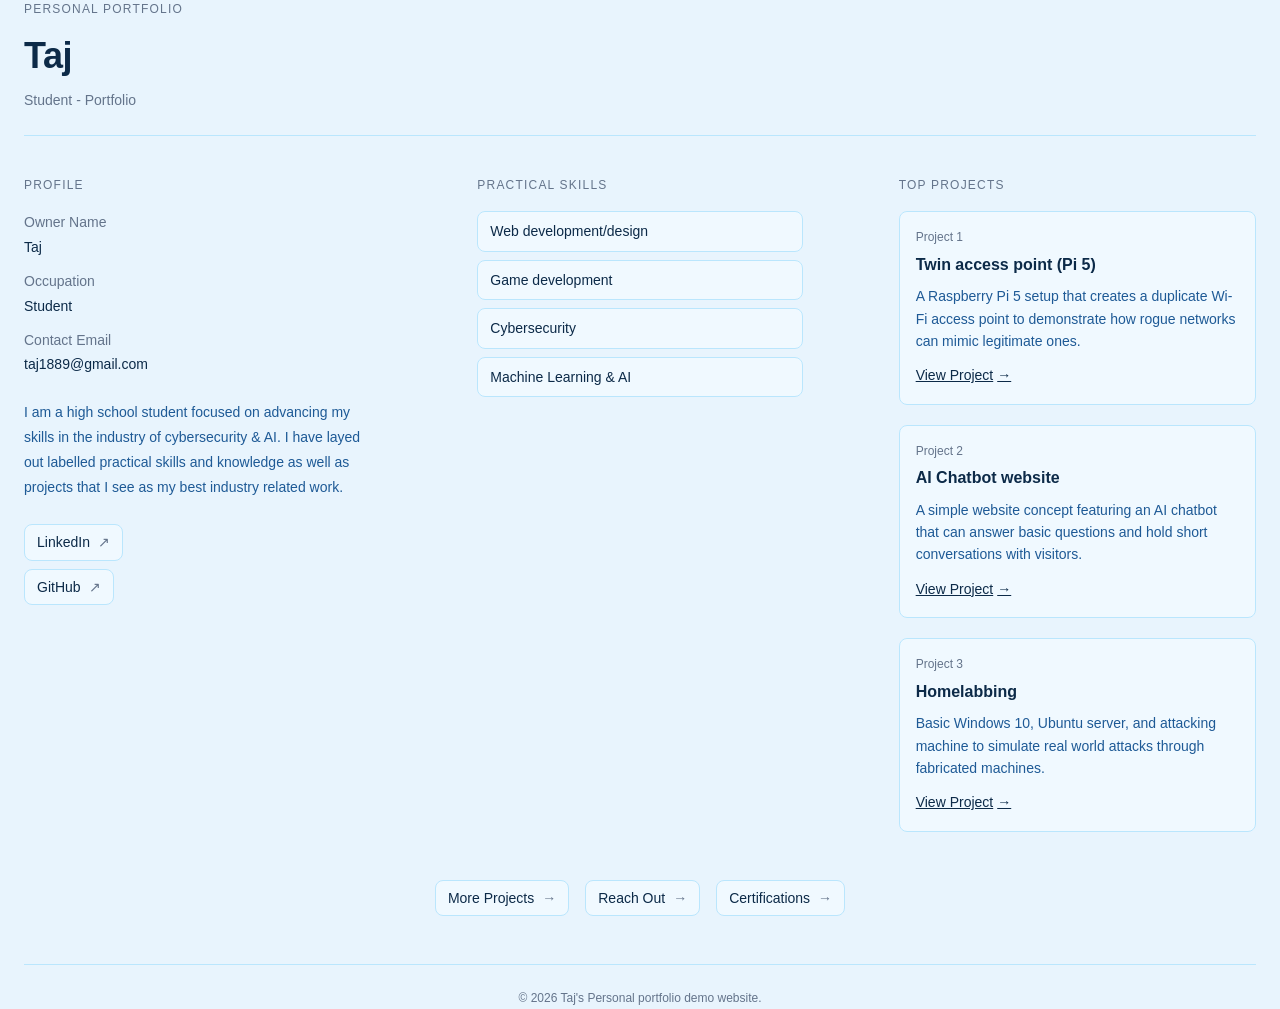
<file: index.html>
<!DOCTYPE html>
<html lang="en">
<head>
    <meta charset="UTF-8">
    <meta name="viewport" content="width=device-width, initial-scale=1.0">
    <meta name="description" content="Portfolio of Taj, a student focused on cybersecurity and web development.">
    <meta property="og:title" content="Taj — Portfolio">
    <meta property="og:description" content="Portfolio showcasing skills and projects in cybersecurity, web development, and homelabbing.">
    <meta property="og:type" content="website">
    <meta name="twitter:card" content="summary">
    <title>Taj's Portfolio</title>
    <link rel="stylesheet" href="styles.css">
</head>
<body>
    <main class="container">
        <header class="header">
            <p class="header-label">Personal Portfolio</p>
            <h1 class="header-title">Taj</h1>
            <p class="header-subtitle">Student - Portfolio</p>
        </header>

        <div class="content-grid">
            <!-- Profile Section -->
            <section class="profile-section">
                <h2 class="section-title">Profile</h2>
                <dl class="profile-list">
                    <div class="profile-item">
                        <dt class="profile-label">Owner Name</dt>
                        <dd class="profile-value">Taj</dd>
                    </div>
                    <div class="profile-item">
                        <dt class="profile-label">Occupation</dt>
                        <dd class="profile-value">Student</dd>
                    </div>
                    <div class="profile-item">
                        <dt class="profile-label">Contact Email</dt>
                        <dd class="profile-value">
                            <a href="mailto:taj1889@gmail.com" class="link">taj1889@gmail.com</a>
                        </dd>
                    </div>
                   
                </dl>

                <p class="profile-bio">
                    I am a high school student focused on advancing my skills in the industry of cybersecurity & AI. I have layed out labelled practical skills and knowledge as well as projects that I see as my best industry related work.
                </p>

                <ul class="link-list">
                    <li><a href="https://google.com" target="_blank" rel="noopener noreferrer" class="link-button">LinkedIn <span class="arrow">↗</span></a></li>
                    <li><a href="https://github.com/Cr0wner" target="_blank" rel="noopener noreferrer" class="link-button">GitHub <span class="arrow">↗</span></a></li>
                </ul>
            </section>

            <!-- Skills Section -->
            <section class="skills-section">
                <h2 class="section-title">Practical Skills</h2>
                <ul class="skills-list">
                    <li class="skill-tag">Web development/design</li>
                    <li class="skill-tag">Game development</li>
                    <li class="skill-tag">Cybersecurity</li>
                    <li class="skill-tag">Machine Learning & AI</li>
                </ul>
            </section>

            <!-- Projects Section -->
            <section class="projects-section">
                <h2 class="section-title">Top Projects</h2>
                <ol class="projects-list">
                    <li class="project-card">
                        <p class="project-number">Project 1</p>
                        <h3 class="project-title">Twin access point (Pi 5)</h3>
                        <p class="project-description">
                            A Raspberry Pi 5 setup that creates a duplicate Wi-Fi access point to demonstrate how rogue networks can mimic legitimate ones.
                        </p>
                        <a href="https://google.com" target="_blank" rel="noopener noreferrer" class="project-link">
                            View Project <span class="arrow-right">→</span>
                        </a>
                    </li>
                    <li class="project-card">
                        <p class="project-number">Project 2</p>
                        <h3 class="project-title">AI Chatbot website</h3>
                        <p class="project-description">
                            A simple website concept featuring an AI chatbot that can answer basic questions and hold short conversations with visitors.
                        </p>
                        <a href="https://google.com" target="_blank" rel="noopener noreferrer" class="project-link">
                            View Project <span class="arrow-right">→</span>
                        </a>
                    </li>
                    <li class="project-card">
                        <p class="project-number">Project 3</p>
                        <h3 class="project-title">Homelabbing</h3>
                        <p class="project-description">
                            Basic Windows 10, Ubuntu server, and attacking machine to simulate real world attacks through fabricated machines.
                        </p>
                        <a href="https://google.com" target="_blank" rel="noopener noreferrer" class="project-link">
                            View Project <span class="arrow-right">→</span>
                        </a>
                    </li>
                </ol>
            </section>
        </div>

        <div style="margin-top: 3rem; display: flex; gap: 1rem; justify-content: center; flex-wrap: wrap; animation: fadeInUp 0.8s ease-out 0.35s backwards;">
            <a href="more-projects.html" class="link-button" style="display: inline-flex;">More Projects <span class="arrow">→</span></a>
            <a href="reach-out.html" class="link-button" style="display: inline-flex;">Reach Out <span class="arrow">→</span></a>
            <a href="certifications.html" class="link-button" style="display: inline-flex;">Certifications <span class="arrow">→</span></a>
        </div>

        <footer class="footer">
            © 2026 Taj's Personal portfolio demo website.
        </footer>
    </main>

    <script src="script.js"></script>
</body>
</html>
</file>
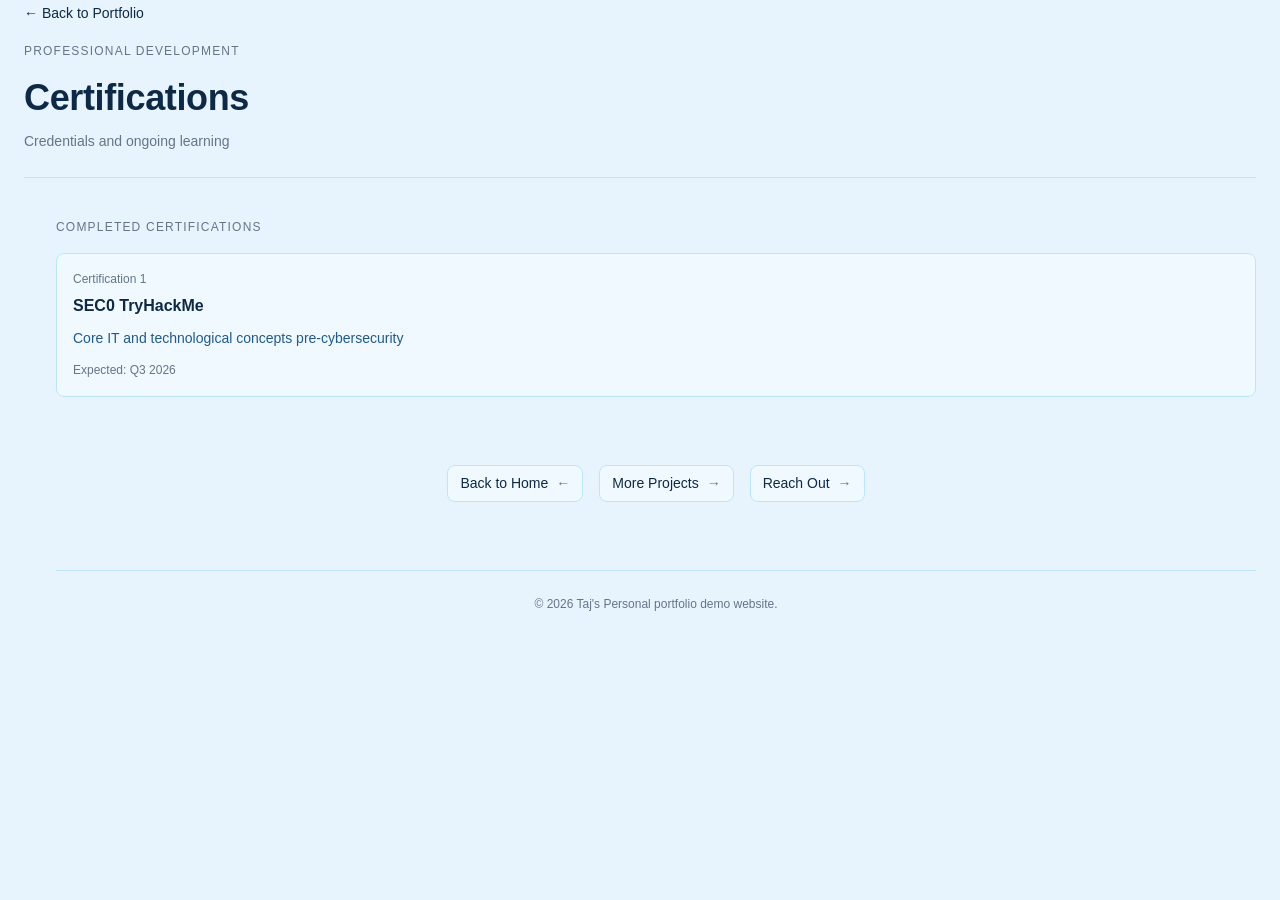
<file: certifications.html>
<!DOCTYPE html>
<html lang="en">
<head>
    <meta charset="UTF-8">
    <meta name="viewport" content="width=device-width, initial-scale=1.0">
    <meta name="description" content="Certifications and qualifications from John's professional development.">
    <meta property="og:title" content="Taj — Certifications">
    <meta property="og:description" content="Professional certifications and qualifications in cybersecurity and technology.">
    <meta property="og:type" content="website">
    <meta name="twitter:card" content="summary">
    <title>Certifications — Taj's Portfolio</title>
    <link rel="stylesheet" href="styles.css">
</head>
<body>
    <main class="container">
        <header class="header">
            <a href="index.html" style="text-decoration: none; color: var(--text-primary); display: inline-block; margin-bottom: 1rem;">
                <span style="font-size: 0.875rem;">← Back to Portfolio</span>
            </a>
            <p class="header-label">Professional Development</p>
            <h1 class="header-title">Certifications</h1>
            <p class="header-subtitle">Credentials and ongoing learning</p>
        </header>

        <div class="content-grid" style="grid-template-columns: 1fr;">
            <section class="projects-section" style="animation: fadeInUp 0.7s ease-out 0.1s backwards;">
                <h2 class="section-title">Completed Certifications</h2>
                <ol class="projects-list">
                    <li class="project-card">
                        <p class="project-number">Certification 1</p>
                        <h3 class="project-title">SEC0 TryHackMe</h3>
                        <p class="project-description">
                            Core IT and technological concepts pre-cybersecurity
                        </p>
                        <p style="margin-top: 0.75rem; font-size: 0.75rem; color: var(--text-muted);">Expected: Q3 2026</p>
                    </li>
                           <div style="margin-top: 3rem; text-align: center; display: flex; gap: 1rem; justify-content: center; flex-wrap: wrap;">
            <a href="index.html" class="link-button" style="display: inline-flex;">Back to Home <span class="arrow">←</span></a>
            <a href="more-projects.html" class="link-button" style="display: inline-flex;">More Projects <span class="arrow">→</span></a>
            <a href="reach-out.html" class="link-button" style="display: inline-flex;">Reach Out <span class="arrow">→</span></a>
        </div>

        <footer class="footer">
            © 2026 Taj's Personal portfolio demo website.
        </footer>
    </main>

    <script src="script.js"></script>
</body>
</html>
</file>
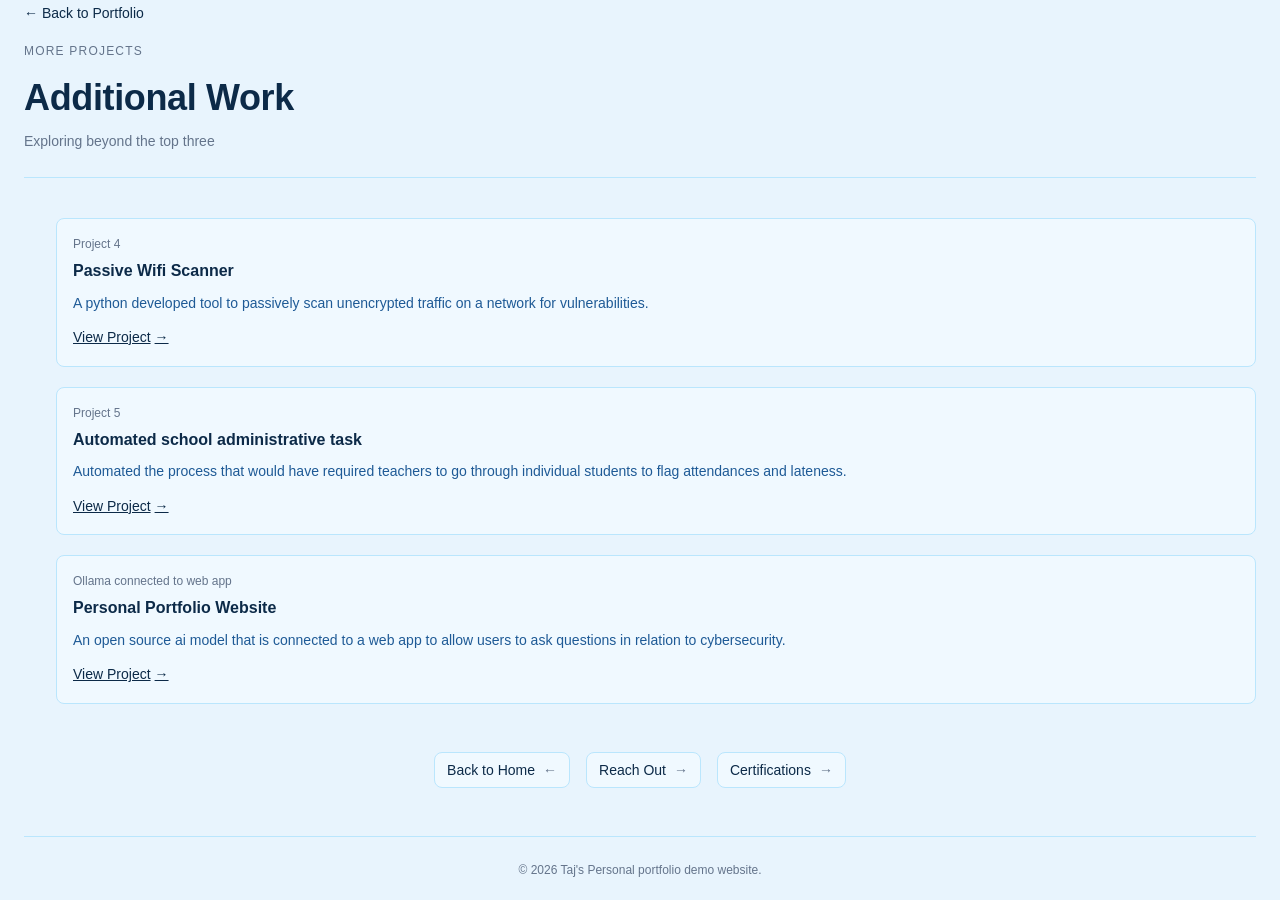
<file: more-projects.html>
<!DOCTYPE html>
<html lang="en">
<head>
    <meta charset="UTF-8">
    <meta name="viewport" content="width=device-width, initial-scale=1.0">
    <meta name="description" content="More projects from Taj's portfolio.">
    <meta property="og:title" content="Taj — More Projects">
    <meta property="og:description" content="Additional projects showcasing skills and expertise.">
    <meta property="og:type" content="website">
    <meta name="twitter:card" content="summary">
    <title>More Projects — Taj's Portfolio</title>
    <link rel="stylesheet" href="styles.css">
</head>
<body>
    <main class="container">
        <header class="header">
            <a href="index.html" style="text-decoration: none; color: var(--text-primary); display: inline-block; margin-bottom: 1rem;">
                <span style="font-size: 0.875rem;">← Back to Portfolio</span>
            </a>
            <p class="header-label">More Projects</p>
            <h1 class="header-title">Additional Work</h1>
            <p class="header-subtitle">Exploring beyond the top three</p>
        </header>

        <div class="content-grid" style="grid-template-columns: 1fr;">
            <section class="projects-section" style="animation: fadeInUp 0.7s ease-out 0.1s backwards;">
                <ol class="projects-list">
                    <li class="project-card">
                        <p class="project-number">Project 4</p>
                        <h3 class="project-title">Passive Wifi Scanner</h3>
                        <p class="project-description">
                            A python developed tool to passively scan unencrypted traffic on a network for vulnerabilities.
                        </p>
                        <a href="https://google.com" target="_blank" rel="noopener noreferrer" class="project-link">
                            View Project <span class="arrow-right">→</span>
                        </a>
                    </li>
                    <li class="project-card">
                        <p class="project-number">Project 5</p>
                        <h3 class="project-title">Automated school administrative task</h3>
                        <p class="project-description">
                           Automated the process that would have required teachers to go through individual students to flag attendances and lateness.
                        </p>
                        <a href="https://google.com" target="_blank" rel="noopener noreferrer" class="project-link">
                            View Project <span class="arrow-right">→</span>
                        </a>
                    </li>
                    <li class="project-card">
                        <p class="project-number">Ollama connected to web app</p>
                        <h3 class="project-title">Personal Portfolio Website</h3>
                        <p class="project-description">
                           An open source ai model that is connected to a web app to allow users to ask questions in relation to cybersecurity.
                        </p>
                        <a href="index.html" target="_blank" rel="noopener noreferrer" class="project-link">
                            View Project <span class="arrow-right">→</span>
                        </a>
                    
                </ol>
            </section>
        </div>

        <div style="margin-top: 3rem; text-align: center; display: flex; gap: 1rem; justify-content: center; flex-wrap: wrap;">
            <a href="index.html" class="link-button" style="display: inline-flex;">Back to Home <span class="arrow">←</span></a>
            <a href="reach-out.html" class="link-button" style="display: inline-flex;">Reach Out <span class="arrow">→</span></a>
            <a href="certifications.html" class="link-button" style="display: inline-flex;">Certifications <span class="arrow">→</span></a>
        </div>

        <footer class="footer">
            © 2026 Taj's Personal portfolio demo website.
        </footer>
    </main>

    <script src="script.js"></script>
</body>
</html>
</file>
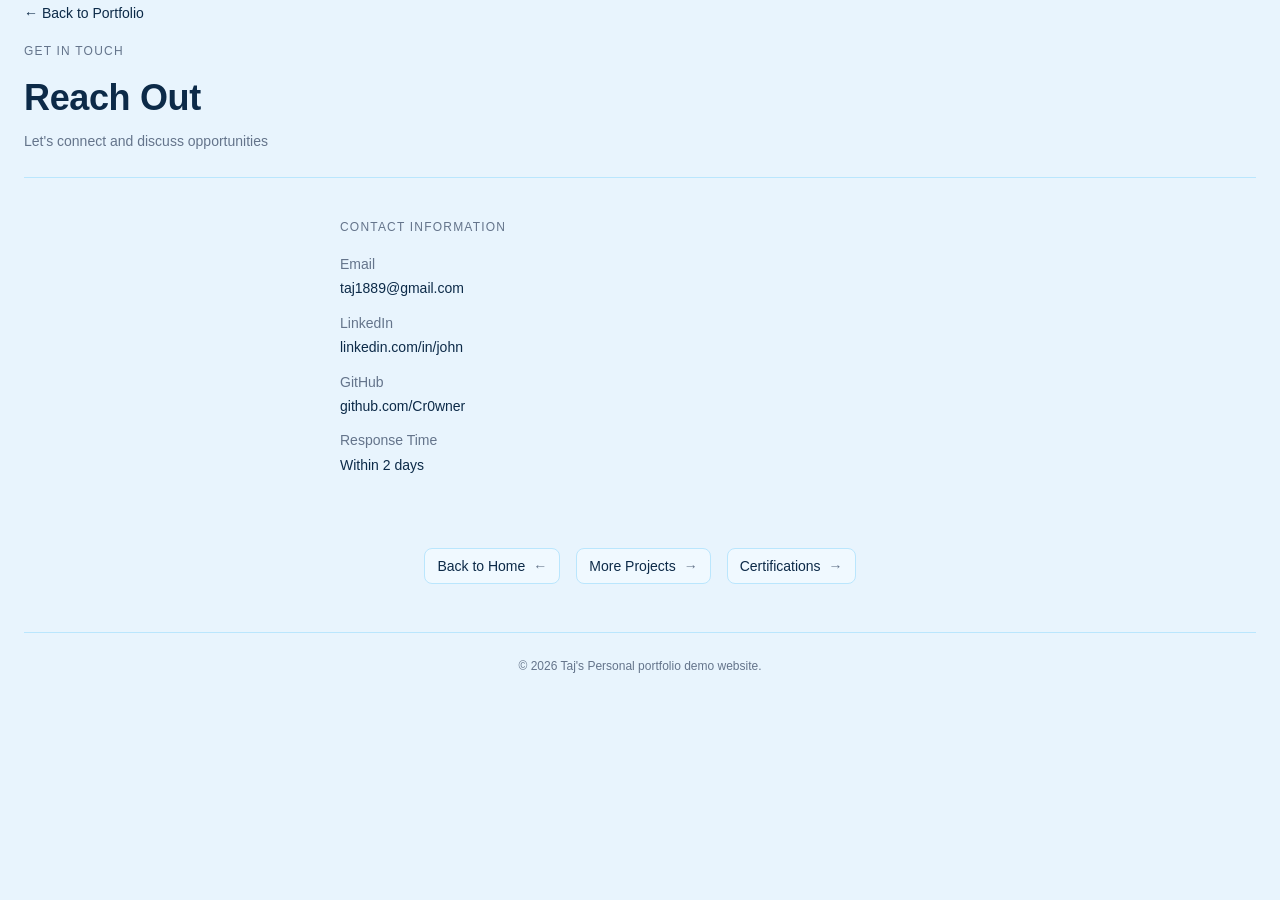
<file: reach-out.html>
<!DOCTYPE html>
<html lang="en">
<head>
    <meta charset="UTF-8">
    <meta name="viewport" content="width=device-width, initial-scale=1.0">
    <meta name="description" content="Contact Taj for opportunities and inquiries.">
    <meta property="og:title" content="Taj — Reach Out">
    <meta property="og:description" content="Get in touch with Taj to discuss projects and opportunities.">
    <meta property="og:type" content="website">
    <meta name="twitter:card" content="summary">
    <title>Reach Out — Taj's Portfolio</title>
    <link rel="stylesheet" href="styles.css">
</head>
<body>
    <main class="container">
        <header class="header">
            <a href="index.html" style="text-decoration: none; color: var(--text-primary); display: inline-block; margin-bottom: 1rem;">
                <span style="font-size: 0.875rem;">← Back to Portfolio</span>
            </a>
            <p class="header-label">Get In Touch</p>
            <h1 class="header-title">Reach Out</h1>
            <p class="header-subtitle">Let's connect and discuss opportunities</p>
        </header>

        <div class="content-grid" style="grid-template-columns: 1fr; max-width: 600px; margin: 0 auto;">
            <section class="profile-section" style="border: none; padding: 0; animation: fadeInUp 0.7s ease-out 0.1s backwards;">
                <h2 class="section-title">Contact Information</h2>
                <dl class="profile-list">
                    <div class="profile-item">
                        <dt class="profile-label">Email</dt>
                        <dd class="profile-value">
                            <a href="mailto:taj1889@gmail.com" class="link">taj1889@gmail.com</a>
                        </dd>
                    </div>
                    <div class="profile-item">
                        <dt class="profile-label">LinkedIn</dt>
                        <dd class="profile-value">
                            <a href="https://linkedin.com" target="_blank" rel="noopener noreferrer" class="link">linkedin.com/in/john</a>
                        </dd>
                    </div>
                    <div class="profile-item">
                        <dt class="profile-label">GitHub</dt>
                        <dd class="profile-value">
                            <a href="https://github.com/Cr0wner" target="_blank" rel="noopener noreferrer" class="link">github.com/Cr0wner</a>
                        </dd>
                    </div>
                    <div class="profile-item">
                        <dt class="profile-label">Response Time</dt>
                        <dd class="profile-value">Within 2 days</dd>
                    </div>
                </dl>

            </section>
        </div>

        <div style="margin-top: 3rem; text-align: center; display: flex; gap: 1rem; justify-content: center; flex-wrap: wrap;">
            <a href="index.html" class="link-button" style="display: inline-flex;">Back to Home <span class="arrow">←</span></a>
            <a href="more-projects.html" class="link-button" style="display: inline-flex;">More Projects <span class="arrow">→</span></a>
            <a href="certifications.html" class="link-button" style="display: inline-flex;">Certifications <span class="arrow">→</span></a>
        </div>

        <footer class="footer">
            © 2026 Taj's Personal portfolio demo website.
        </footer>
    </main>

    <script src="script.js"></script>
</body>
</html>
</file>
<file: styles.css>
/* ===========================
   VARIABLES & TYPOGRAPHY
   =========================== */

:root {
    --bg-main: #e8f4fd;
    --bg-card: #f0f9ff;
    --bg-accent: #dbeafe;
    --text-primary: #0c2a48;
    --text-secondary: #1e5a96;
    --text-muted: #64748b;
    --border-color: #bae6fd;
    --primary-blue: #0284c7;
    --primary-blue-light: #e0f2fe;
    --primary-blue-hover: #0369a1;
    --destructive-red: #dc2626;
    --shadow-sm: 0 1px 2px rgba(2, 132, 199, 0.05);
    --shadow-md: 0 4px 6px rgba(2, 132, 199, 0.1);
    --shadow-lg: 0 10px 15px rgba(2, 132, 199, 0.15);
    
    --radius: 0.5rem;
    --radius-sm: 0.375rem;
    --radius-md: 0.375rem;
    --radius-lg: 0.5rem;
    
    font-family: -apple-system, BlinkMacSystemFont, "Segoe UI", "Roboto", "Oxygen", "Ubuntu", "Cantarell", "Fira Sans", "Droid Sans", "Helvetica Neue", sans-serif;
    font-size: 16px;
    line-height: 1.6;
}

/* ===========================
   RESET & GLOBAL STYLES
   =========================== */

* {
    margin: 0;
    padding: 0;
    box-sizing: border-box;
    
}

html {
    scroll-behavior: smooth;
    
}

body {
    background-color: var(--bg-main);
    color: var(--text-primary);
    font-family: inherit;
    font-size: inherit;
    line-height: inherit;
    animation: pageLoadFade 0.8s ease-out;
}

/* ===========================
   LAYOUT
   =========================== */

.container {
    margin: 0 auto;
    max-width: 1440px;
    padding: 0 1.5rem;
}

main {
    padding: 3rem 0;
}

@media (min-width: 768px) {
    main {
        padding: 4rem 0;
    }
}

/* ===========================
   HEADER
   =========================== */

.header {
    margin-bottom: 2.5rem;
    padding-bottom: 1.5rem;
    border-bottom: 1px solid var(--border-color);
    animation: fadeInUp 0.6s ease-out;
}

.header-label {
    font-size: 0.75rem;
    font-weight: 500;
    letter-spacing: 0.1em;
    text-transform: uppercase;
    color: var(--text-muted);
    margin-bottom: 0.5rem;
}

.header-title {
    font-size: 1.875rem;
    font-weight: 600;
    letter-spacing: -0.01em;
    margin-top: 0.5rem;
    color: var(--text-primary);
}

@media (min-width: 768px) {
    .header-title {
        font-size: 2.25rem;
    }
}

.header-subtitle {
    font-size: 0.875rem;
    color: var(--text-muted);
    margin-top: 0.25rem;
}

/* ===========================
   CONTENT GRID
   =========================== */

.content-grid {
    display: grid;
    grid-template-columns: 1fr;
    gap: 0;
    margin-bottom: 3rem;
}

@media (min-width: 768px) {
    .content-grid {
        grid-template-columns: 1fr 1fr 1fr;
        column-gap: 2rem;
        row-gap: 0;
    }
}

/* ===========================
   SECTIONS
   =========================== */

.section-title {
    font-size: 0.75rem;
    font-weight: 500;
    letter-spacing: 0.1em;
    text-transform: uppercase;
    color: var(--text-muted);
    margin-bottom: 1rem;
}

.profile-section {
    padding-bottom: 2.5rem;
    border-bottom: 1px solid var(--border-color);
    animation: fadeInUp 0.7s ease-out 0.1s backwards;
}

@media (min-width: 768px) {
    .profile-section {
        padding-right: 2rem;
        padding-bottom: 0;
        border-bottom: none;
    }
}

.skills-section {
    padding-top: 2.5rem;
    padding-bottom: 2.5rem;
    border-top: 1px solid var(--border-color);
    border-bottom: 1px solid var(--border-color);
    animation: fadeInUp 0.7s ease-out 0.2s backwards;
}

@media (min-width: 768px) {
    .skills-section {
        padding: 0 2rem;
        border-top: none;
        border-bottom: none;
    }
}

.projects-section {
    padding-top: 2.5rem;
    border-top: 1px solid var(--border-color);
    animation: fadeInUp 0.7s ease-out 0.3s backwards;
}

@media (min-width: 768px) {
    .projects-section {
        padding-left: 2rem;
        padding-top: 0;
        border-top: none;
    }
}

/* ===========================
   PROFILE SECTION STYLES
   =========================== */

.profile-list {
    display: grid;
    gap: 0.75rem;
    font-size: 0.875rem;
    margin-bottom: 1.5rem;
}

.profile-item {
    display: grid;
}

.profile-label {
    color: var(--text-muted);
    font-weight: 400;
}

.profile-value {
    font-weight: 500;
    color: var(--text-primary);
    margin-top: 0.125rem;
}

.profile-bio {
    font-size: 0.875rem;
    line-height: 1.8;
    color: var(--text-secondary);
    margin: 1.5rem 0;
}

.link-list {
    list-style: none;
    display: flex;
    flex-direction: column;
    gap: 0.5rem;
    margin-top: 1.5rem;
}

.link-button {
    display: inline-flex;
    align-items: center;
    gap: 0.5rem;
    border: 1px solid var(--border-color);
    background-color: var(--bg-card);
    padding: 0.375rem 0.75rem;
    border-radius: var(--radius);
    font-size: 0.875rem;
    font-weight: 500;
    color: var(--text-primary);
    text-decoration: none;
    transition: all 0.2s ease;
}

.link-button:hover {
    border-color: var(--primary-blue);
    background-color: var(--primary-blue-light);
    box-shadow: 0 4px 12px rgba(2, 132, 199, 0.25);
    transform: translateY(-2px);
    color: var(--primary-blue);
}

.link-button .arrow {
    color: var(--text-muted);
    transition: transform 0.2s ease, color 0.2s ease;
}

.link-button:hover .arrow {
    color: var(--primary-blue);
    transform: translate(2px, -2px);
}

/* ===========================
   SKILLS SECTION STYLES
   =========================== */

.skills-list {
    list-style: none;
    display: grid;
    gap: 0.5rem;
}

.skill-tag {
    border: 1px solid var(--border-color);
    background-color: var(--bg-card);
    border-radius: var(--radius);
    padding: 0.5rem 0.75rem;
    font-size: 0.875rem;
    color: var(--text-primary);
    cursor: default;
    transition: all 0.2s ease;
    animation: fadeInUp 0.3s ease forwards;
    opacity: 0;
}

@keyframes fadeInUp {
    from {
        opacity: 0;
        transform: translateY(4px);
    }
    to {
        opacity: 1;
        transform: translateY(0);
    }
}

.skill-tag:nth-child(1) { animation-delay: 0ms; }
.skill-tag:nth-child(2) { animation-delay: 40ms; }
.skill-tag:nth-child(3) { animation-delay: 80ms; }
.skill-tag:nth-child(4) { animation-delay: 120ms; }
.skill-tag:nth-child(5) { animation-delay: 160ms; }
.skill-tag:nth-child(6) { animation-delay: 200ms; }
.skill-tag:nth-child(7) { animation-delay: 240ms; }
.skill-tag:nth-child(8) { animation-delay: 280ms; }
.skill-tag:nth-child(9) { animation-delay: 320ms; }
.skill-tag:nth-child(10) { animation-delay: 360ms; }
.skill-tag:nth-child(11) { animation-delay: 400ms; }
.skill-tag:nth-child(12) { animation-delay: 440ms; }

.skill-tag:hover {
    border-color: var(--primary-blue);
    background-color: var(--primary-blue-light);
    box-shadow: 0 4px 12px rgba(2, 132, 199, 0.15);
    transform: translateY(-2px);
    color: var(--primary-blue-hover);
}

/* ===========================
   PROJECTS SECTION STYLES
   =========================== */

.projects-list {
    list-style: none;
    display: grid;
    gap: 1.25rem;
}

.project-card {
    position: relative;
    overflow: hidden;
    border: 1px solid var(--border-color);
    background-color: var(--bg-card);
    border-radius: var(--radius);
    padding: 1rem;
    transition: all 0.3s ease;
    animation: fadeInUp 0.5s ease forwards;
    opacity: 0;
}

.project-card:nth-child(1) { animation-delay: 0ms; }
.project-card:nth-child(2) { animation-delay: 120ms; }
.project-card:nth-child(3) { animation-delay: 240ms; }

.project-card::before {
    content: '';
    position: absolute;
    left: 0;
    top: 0;
    width: 4px;
    height: 100%;
    background-color: var(--primary-blue);
    transform: scaleY(0);
    transform-origin: top;
    transition: transform 0.3s ease;
}

.project-card::after {
    content: '';
    position: absolute;
    inset: 0;
    background: linear-gradient(to right, transparent, rgba(2, 132, 199, 0.08), transparent);
    transform: translateX(-100%);
    transition: transform 0.7s ease;
    pointer-events: none;
}

.project-card:hover::before {
    transform: scaleY(1);
}

.project-card:hover::after {
    transform: translateX(100%);
}

.project-card:hover {
    border-color: var(--primary-blue);
    background-color: var(--primary-blue-light);
    transform: translateY(-4px) scale(1.02);
    box-shadow: 0 8px 16px rgba(2, 132, 199, 0.2), var(--shadow-md);
}

.project-number {
    font-size: 0.75rem;
    color: var(--text-muted);
    transition: color 0.3s ease;
    position: relative;
    z-index: 1;
}

.project-card:hover .project-number {
    color: var(--primary-blue);
}

.project-title {
    font-size: 1rem;
    font-weight: 600;
    margin-top: 0.25rem;
    transition: all 0.3s ease;
    position: relative;
    z-index: 1;
    color: var(--text-primary);
}

.project-card:hover .project-title {
    transform: translateX(4px);
}

.project-description {
    font-size: 0.875rem;
    line-height: 1.6;
    color: var(--text-secondary);
    margin-top: 0.5rem;
    position: relative;
    z-index: 1;
}

.project-link {
    display: inline-flex;
    align-items: center;
    gap: 0.25rem;
    font-size: 0.875rem;
    font-weight: 500;
    color: var(--text-primary);
    text-decoration: none;
    text-decoration-line: underline;
    text-decoration-offset: 0.25rem;
    margin-top: 0.75rem;
    position: relative;
    z-index: 1;
    transition: all 0.3s ease;
}

.project-link:hover {
    text-decoration: underline;
}

.project-link .arrow-right {
    display: inline-block;
    transition: transform 0.3s ease;
}

.project-link:hover .arrow-right {
    transform: translateX(6px);
}

/* ===========================
   GENERAL LINKS
   =========================== */

.link {
    color: var(--text-primary);
    text-decoration: none;
    text-decoration-offset: 0.25rem;
    text-underline-offset: 0.25rem;
    transition: all 0.2s ease;
}

.link:hover {
    text-decoration: underline;
}

/* ===========================
   FOOTER
   =========================== */

.footer {
    margin-top: 3rem;
    padding-top: 1.5rem;
    border-top: 1px solid var(--border-color);
    text-align: center;
    font-size: 0.75rem;
    color: var(--text-muted);
    animation: fadeInUp 0.8s ease-out 0.4s backwards;
}

/* ===========================
   ANIMATIONS
   =========================== */

@keyframes pageLoadFade {
    from {
        opacity: 0;
        transform: translateY(10px);
    }
    to {
        opacity: 1;
        transform: translateY(0);
    }
}

@keyframes fadeIn {
    from {
        opacity: 0;
    }
    to {
        opacity: 1;
    }
}

@keyframes fadeInUp {
    from {
        opacity: 0;
        transform: translateY(4px);
    }
    to {
        opacity: 1;
        transform: translateY(0);
    }
}

@keyframes hoverGlow {
    from {
        box-shadow: 0 0 0 0 rgba(2, 132, 199, 0.4);
    }
    to {
        box-shadow: 0 0 0 8px rgba(2, 132, 199, 0);
    }
}

.header {
    animation: fadeInUp 0.6s ease-out;
}

/* ===========================
   RESPONSIVE
   =========================== */

@media (max-width: 768px) {
    .container {
        padding: 0 1rem;
    }
    
    main {
        padding: 2rem 0;
    }
}

@media (prefers-reduced-motion: reduce) {
    * {
        animation: none !important;
        transition: none !important;
    }
}
</file>
